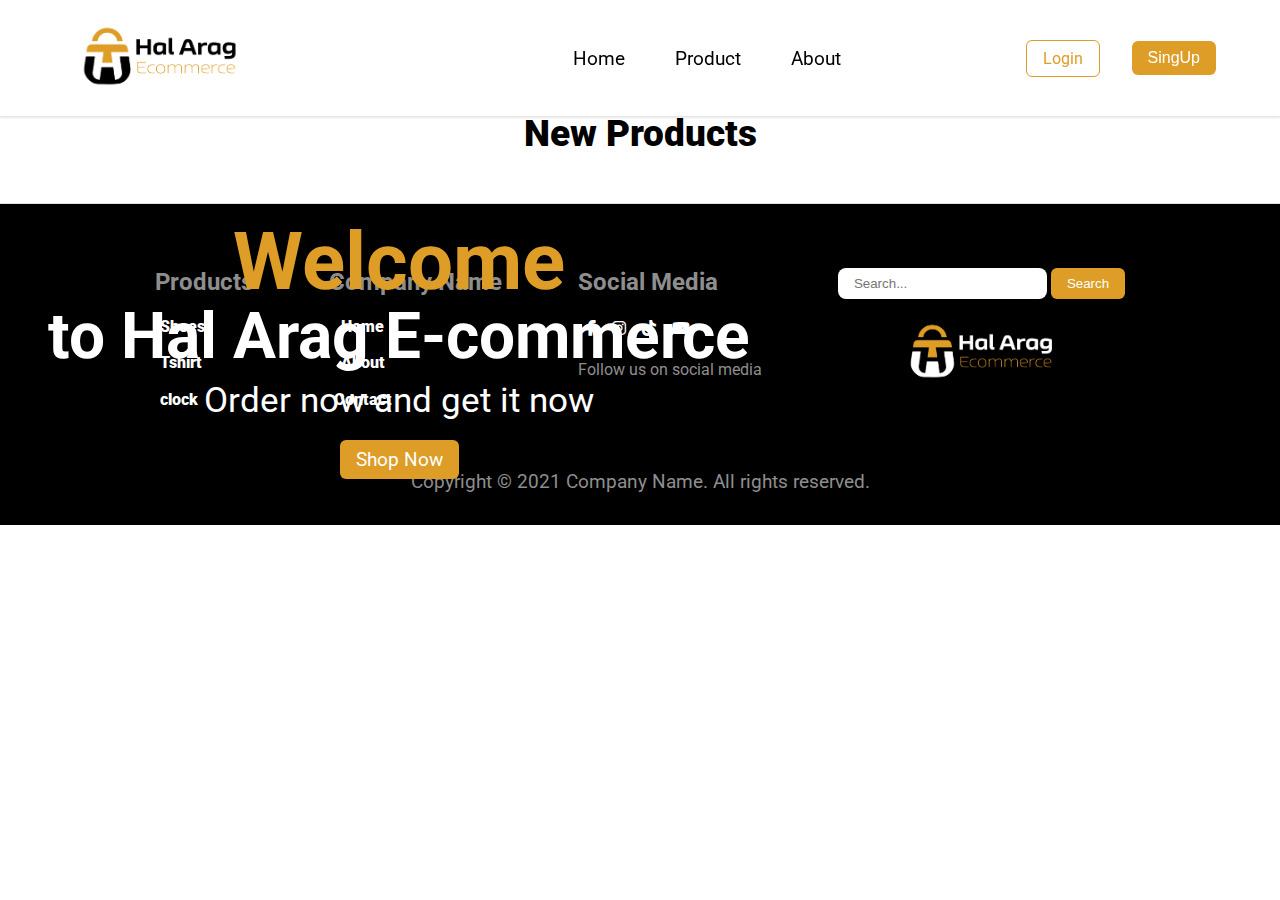
<file: indx.html>
<!DOCTYPE html>
<html lang="en">

<head>
    <meta charset="UTF-8">
    <meta name="viewport" content="width=device-width, initial-scale=1.0">
    <title>Hal Arag E-commerce </title>
    <link rel="stylesheet" href="main.css">
    <link rel="stylesheet" href="/css/footer.css">
    <link rel="stylesheet" href="https://cdnjs.cloudflare.com/ajax/libs/font-awesome/6.6.0/css/all.min.css" />

</head>

<body>
    <header>
        <div class="header">
            <div class="container">
                <nav class="navbar">
                    <a href="#" class="toggle-button">
                        <span class="bar"></span>
                        <span class="bar"></span>
                        <span class="bar"></span>
                    </a>
                    <div class="logo-img">
                        <img src="/image/logo eccomrce hal arag-01.png" alt="">
                    </div>
                    <div class="nav-link">
                        <ul class="links">
                            <li><a href="/indx.html">Home</a></li>
                            <li><a href="/html/product.html">Product</a></li>
                            <li><a href="/html/about.html">About</a></li>
                            <!-- <li><a href="#">cart</a></li> -->
                        </ul>
                    </div>
                    <div class="auth-section" id="authSection">
                        <div class="login">
                            <a href="html/login.html" class="login-btn">Login</a>
                        </div>
                        <button class="sign-in-btn" id="signInBtn">
                           <a href="html/login.html">SingUp</a>
                        </button>
                    </div>
                </nav>
            </div>
        </div>
    </header>
    <section class="hero">
        <!-- <img src="" alt=""> -->
        <div class="header-title">
            <h1> Welcome </h1>
            <h3>to Hal Arag E-commerce</h3>
            <p>Order now and get it now</p>
            <a href="#" class="shop-now-btn">Shop Now</a>
        </div>
    </section>
    <section>
        <div class="container">
            <h1 class="title-cart">New Products</h1>
            <div class="products-grid" id="productsGrid">

                <!-- Products will be inserted here -->

            </div>
        </div>
    </section>
  
    <footer>
        <div class="footer">
            <div class="container footer-grid">
                <div class="footer-products">
                    <h3>Products</h3>
                    <ul>
                        <li><a href="#">Shoes</a></li>
                        <li><a href="#">Tshirt </a></li>
                        <li><a href="#">clock</a></li>
                    </ul>
                </div>
               
                <div class="footer-right">
                    <h3>Company Name</h3>
                    <ul>
                        <li><a href="#">Home</a></li>
                        <li><a href="#">About</a></li>
                        <li><a href="#">Contact</a></li>
                    </ul>
                </div>
                <div class="social-media">
                    <h3>Social Media</h3>
                    <div class="icon-social-media">
                        <i class="fa-brands fa-facebook-f"></i>
                        <i class="fa-brands fa-instagram"></i>
                        <i class="fa-brands fa-tiktok"></i>
                        <i class="fa-brands fa-youtube"></i>
                    </div>
                    <p>Follow us on social media</p>

                </div>
                <div class="footer-middle">
                    <form action="">
                        <input type="text" placeholder="Search...">
                        <button type="submit">Search</button>
                    </form>
                    <img src="image/logo eccomrce hal arag-03.png" alt="">
                </div>
                




            </div>

            <div class="copyright">
                <p>Copyright © 2021 Company Name. All rights reserved.</p>
            </div>
    </footer>

</body>
<script src="script.js"></script>

</html>
</file>
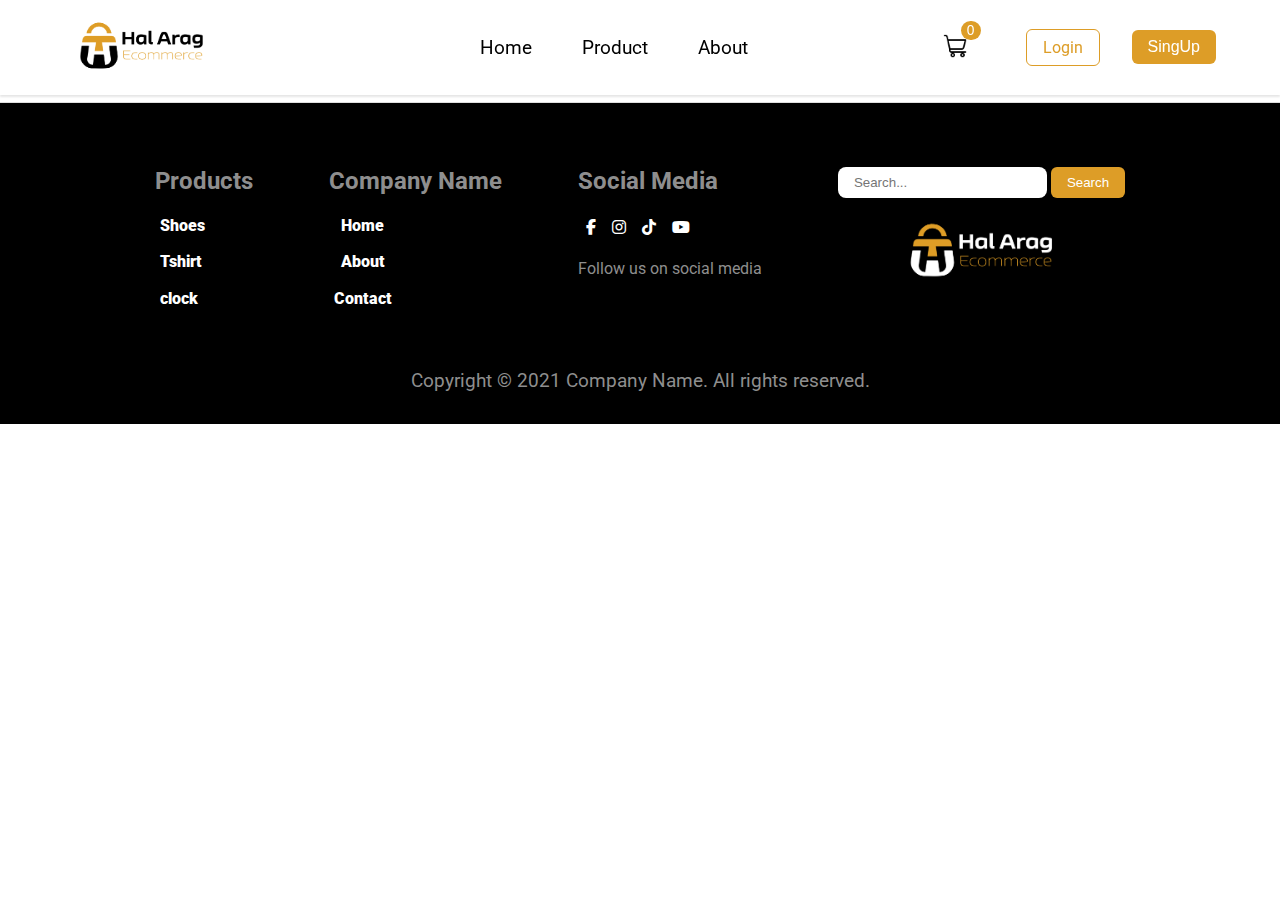
<file: html/cart.html>
<!DOCTYPE html>
<html lang="en">

<head>
    <meta charset="UTF-8">
    <meta name="viewport" content="width=device-width, initial-scale=1.0">
    <title>Hal Arag E-commerce </title>
    <link rel="stylesheet" href="/main.css">
    <link rel="stylesheet" href="/css/footer.css">
    <link rel="stylesheet" href="/css/cart.css">
    <link rel="stylesheet" href="https://cdnjs.cloudflare.com/ajax/libs/font-awesome/6.6.0/css/all.min.css" />

</head>

<body>
    <header>
        <div class="header">
            <div class="container">
                <nav class="navbar">
                    <a href="#" class="toggle-button">
                        <span class="bar"></span>
                        <span class="bar"></span>
                        <span class="bar"></span>
                    </a>
                    <div class="logo-img">
                        <img src="/image/logo eccomrce hal arag-01.png" alt="">
                    </div>
                    <div class="nav-link">
                        <ul class="links">
                            <li><a href="/index.html">Home</a></li>
                            <li><a href="/html/product.html">Product</a></li>
                            <li><a href="/html/about.html">About</a></li>
                            <!-- <li><a href="#">cart</a></li> -->
                        </ul>
                    </div>
                    <button class="cart-btn" id="cartBtn">
                        <a href="/html/cart.html">
                            <img src="/image/shopping-cart (1).png" alt="imag cart">
                            <span class="cart-count" id="cartCount">0</span>
                        </a>     
                    </button>
                    <div class="auth-section" id="authSection">
                        <div class="login">

                            <a href="/html/login.html" class="login-btn">Login</a>
                        </div>
                        <button class="sign-in-btn" id="signInBtn">
                            <a href="html/login.html">SingUp</a>
                        </button>
                    </div>
                </nav>
            </div>
        </div>
    </header>

    <div class="modal container" id="cartModal">
        <div class="modal-content ">
            <h2>Shopping Cart</h2>
            <div id="cartItems" class="cart-items">
                <!-- Cart items will be inserted here -->
            </div>
            <div class="cart-total">
                <span class="Total">Total:</span>
                <span id="cartTotal"> $0.00 </span>
                <button class="checkout-btn" id="checkoutBtn">Proceed to Checkout</button>
            </div>
        </div>
    </div>

    <footer>
        <div class="footer">
            <div class="container footer-grid">
                <div class="footer-products">
                    <h3>Products</h3>
                    <ul>
                        <li><a href="#">Shoes</a></li>
                        <li><a href="#">Tshirt </a></li>
                        <li><a href="#">clock</a></li>
                    </ul>
                </div>

                <div class="footer-right">
                    <h3>Company Name</h3>
                    <ul>
                        <li><a href="#">Home</a></li>
                        <li><a href="#">About</a></li>
                        <li><a href="#">Contact</a></li>
                    </ul>
                </div>
                <div class="social-media">
                    <h3>Social Media</h3>
                    <div class="icon-social-media">
                        <i class="fa-brands fa-facebook-f"></i>
                        <i class="fa-brands fa-instagram"></i>
                        <i class="fa-brands fa-tiktok"></i>
                        <i class="fa-brands fa-youtube"></i>
                    </div>
                    <p>Follow us on social media</p>

                </div>
                <div class="footer-middle">
                    <form action="">
                        <input type="text" placeholder="Search...">
                        <button type="submit">Search</button>
                    </form>
                    <img src="/image/logo eccomrce hal arag-03.png" alt="">
                </div>
            </div>

            <div class="copyright">
                <p>Copyright © 2021 Company Name. All rights reserved.</p>
            </div>
    </footer>

</body>
<!-- <script src="script.js"></script> -->
<script src="/js/cart.js"></script>


</html>
</file>
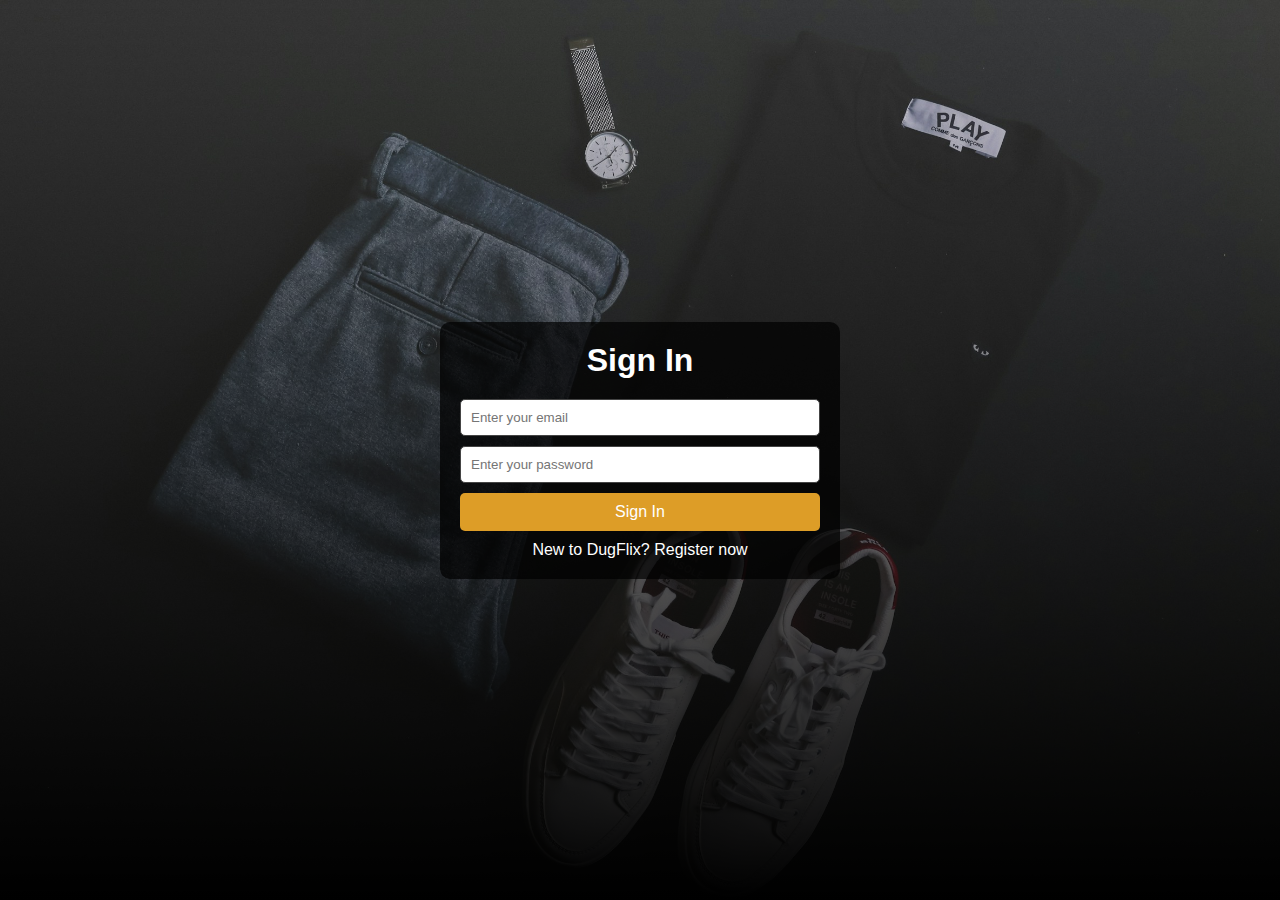
<file: html/login.html>
<!DOCTYPE html>
<html lang="en">

<head>
    <meta charset="UTF-8" />
    <meta name="viewport" content="width=device-width, initial-scale=1.0" />
    <title>Auth - Login & Register</title>
    <link rel="stylesheet" href="/css/login.css" />
</head>

<body>
    <div class="layout">
        <div class="auth-container">
            <h1 id="form-title">Sign In</h1>
            <form id="authForm">
                <input type="text" id="username" placeholder="Enter your username" style="display: none;" />
                <input type="email" id="email" placeholder="Enter your email" required />
                <input type="password" id="password" placeholder="Enter your password" required />
                <input type="password" id="confirmPassword" placeholder="Confirm your password" style="display: none" />
                <button type="submit" id="authButton">Sign In</button>
            </form>
            <p id="authSwitch">
                New to DugFlix? <a href="#" id="switchForm">Register now</a>
            </p>
        </div>
    </div>
    <script src="/js/login.js"></script>
</body>

</html>
</file>
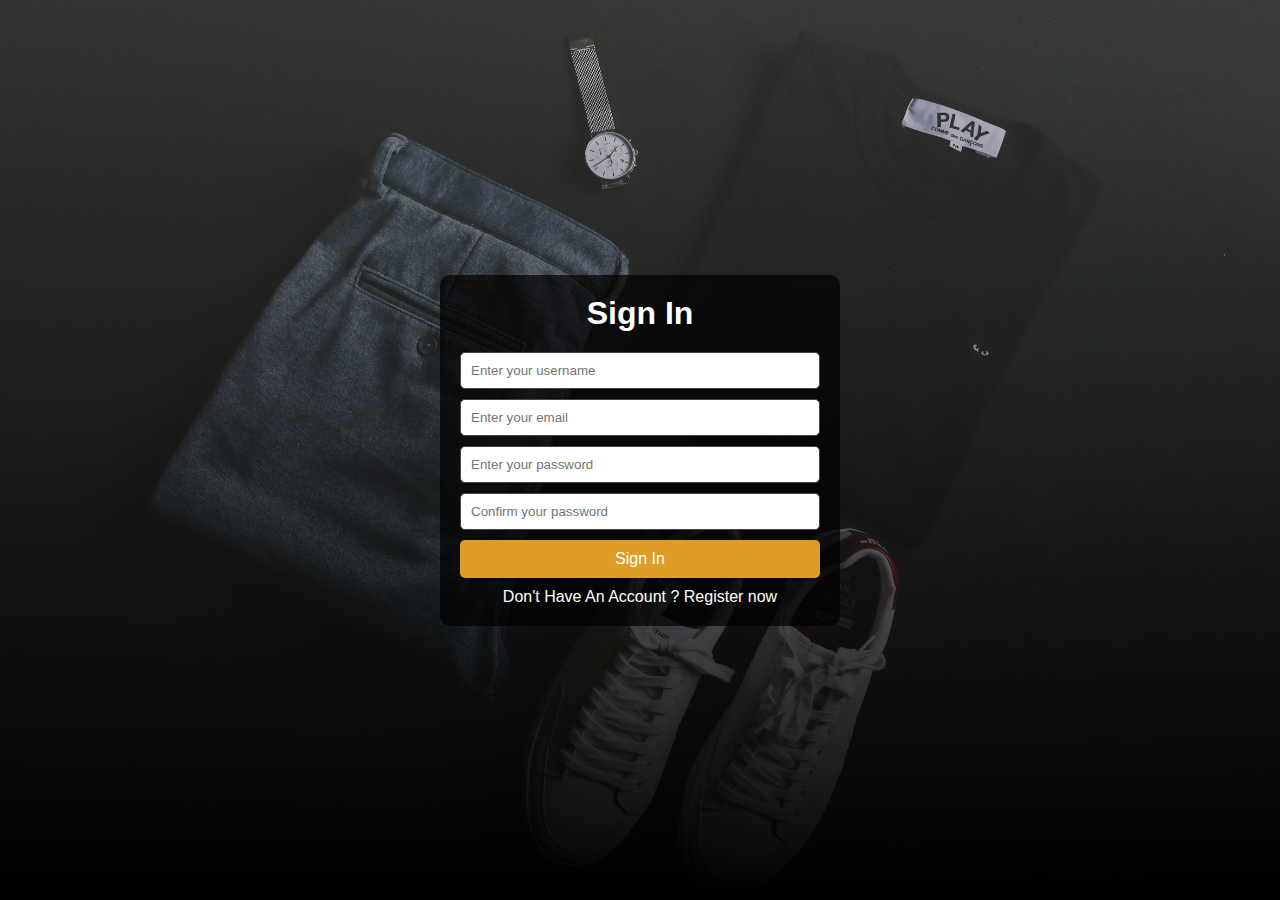
<file: html/register.html>
<!DOCTYPE html>
<html lang="en">

<head>
    <meta charset="UTF-8" />
    <meta name="viewport" content="width=device-width, initial-scale=1.0" />
    <title>Auth - Login & Register</title>
    <link rel="stylesheet" href="/css/login.css" />
</head>

<body>
    <div class="layout">
        <div class="auth-container">
            <h1 id="form-title">Sign In</h1>
            <form id="authForm">
                <input type="text" id="username" placeholder="Enter your username"  />
                <input type="email" id="email" placeholder="Enter your email" required />
                <input type="password" id="password" placeholder="Enter your password" required />
                <input type="password" id="confirmPassword" placeholder="Confirm your password"  />
                <button type="submit" id="authButton">Sign In</button>
            </form>
            <p id="authSwitch">
            Don't Have An Account ?  <a href="#" id="switchForm">Register now</a>
            </p>
        </div>
    </div>
    <script src="/js/register.js"></script>
</body>

</html>
</file>
<file: main.css>
@import url('https://fonts.googleapis.com/css2?family=Eagle+Lake&family=Exo:ital,wght@0,100..900;1,100..900&family=Inter:ital,opsz,wght@0,14..32,100..900;1,14..32,100..900&family=Lateef:wght@200;300;400;500;600;700;800&family=Poppins:ital,wght@0,100;0,200;0,300;0,400;0,500;0,600;0,700;0,800;0,900;1,100;1,200;1,300;1,400;1,500;1,600;1,700;1,800;1,900&family=Prosto+One&family=Protest+Revolution&family=Rakkas&family=Roboto:ital,wght@0,100;0,300;0,400;0,500;0,700;0,900;1,100;1,300;1,400;1,500;1,700;1,900&family=Saira:ital,wght@0,100..900;1,100..900&display=swap');

* {
    margin: 0;
    padding: 0;
    box-sizing: border-box;

}

body {
    background-color:rgb(255, 255, 255);
    font-family: "Roboto", serif;
    color: white;
}

.container {
    width: min(90%, 1200px);
    margin: 0 auto;
}

img{
    max-width: 100%;
    height: auto;
}
.header {
    position: fixed;
    background-color: #ffffff;
    box-shadow: 0px 2px 2px rgba(0, 0, 0, 0.1);
    top: 0;
    z-index: 1;
    
}


.toggle-button {
    position: absolute;
    display: none;
    flex-direction: column;
    top: 15px;
    right: 20px;
    width: 30px;
    height: 21px;
    justify-content: space-between;
}

.toggle-button .bar {
    height: 3px;
    width: 100%;
    background-color: white;
    border-radius: 10px;
}

.navbar {
    display: flex;
    justify-content: center;
    align-items: center;

}

.logo-img img {
    width: 40%;
    height: auto;
}

.nav-link {
    display: flex;
}

.links {
    display: flex;
    padding-right: 10rem;
    list-style: none;
}


.links a {
    padding: 0 25px;
    text-decoration: none;
    color: rgb(0, 0, 0);
    font-size: 1.2rem;
    font-weight: 200px;

}

.links a:hover {
    color: #DD9D27;
    transition: ease-in 1.5s ease-out 2s;
    border-bottom: 1px solid #DD9D27;

}



.user-section {
    display: flex;
    align-items: center;
    gap: 1rem;
}

.user-email {
    color: #DD9D27;
    font-size: 0.875rem;
}

.auth-section {
    display: flex;
    align-items: center;
    gap: 2rem;

}
.login a{
    text-decoration: none;
    color: #DD9D27;
}

.login-btn {
    padding: 0.5rem 1rem;
    background-color: transparent;
    border: 0.5px solid #DD9D27;
    color: white;
    font-size: 1rem;
    border-radius: 0.375rem;
    cursor: pointer;
    transition: background-color 0.2s;

}



.login-btn:hover {
    background-color: #DD9D27;
    color: white;

}

.sign-in-btn {
    padding: 0.5rem 1rem;
    background-color: #DD9D27;
    color: white;
    border: none;
    font-size: 1rem;
    border-radius: 0.375rem;
    cursor: pointer;
    transition: background-color 0.2s;
}

.sign-in-btn a{
    text-decoration: none;
    color: #ffffff;
}





.hero {
    /* position: relative; */
    margin-top: 6rem;
}

.header-image img {
    width: 100%;
    height: auto;

}

.header-title {
    position: absolute;
    font-size: 3rem;
    color: white;
    text-align: center;
    padding-top: 15vh;
    left: 3rem;
    top: 5rem;
    
}

.header-title h1 {
    color: #DD9D27;
    font-size: 5rem;
}

.header-title h3 {
    font-size: 4rem;
    margin-top: -10px;

}

.header-title p {
    font-size: 2.2rem;
    margin-top: 5px;

}

.shop-now-btn {
    font-size: 1.2rem;
    padding: 0.5rem 1rem;
    background-color: #DD9D27;
    color: white;
    border: none;
    border-radius: 0.375rem;
    cursor: pointer;
    transition: background-color 0.2s;

}

.header-title a {
    text-decoration: none;
    color: white;
    outline: none;
}

.shop-now-btn:hover {
    background-color: transparent;
    color: #DD9D27;
    border: 1px solid #DD9D27;
}



.title-cart {
    text-align: center;
    font-size: 2.3rem;
    font-weight: 900;
    color: rgb(0, 0, 0);
    padding: 1rem;
    margin-top: 2rem;
}




.product-card {
    margin-top: 2rem;
    display: flex;
    flex-direction: column;

}

.products-grid {
    display: grid;
    grid-template-columns: repeat(auto-fill, minmax(250px, 1fr));
    gap: 1.5rem;
}

.product-card {
    background: white;
    color: black;
    border-radius: 0.5rem;
    padding: 1rem;
    box-shadow: 2px 0px 2px 2px rgba(0, 0, 0, 0.2);
    transition: transform 0.2s;
}

.product-card:hover {
    transform: translateY(-4px);
}

.product-image {
    width: 100%;
    height: 200px;
    object-fit: contain;
    margin-bottom: 1rem;
}

.product-info h3 {
    font-size: 1rem;
    margin-bottom: 0.5rem;
    display: -webkit-box;
    -webkit-line-clamp: 2;
    -webkit-box-orient: vertical;
    overflow: hidden;
}

.product-price {
    font-size: 1.25rem;
    font-weight: 600;
    color: var(--primary-color);
    margin-bottom: 0.5rem;
}

.add-to-cart-btn {
    width: 100%;
    padding: 0.5rem;
    background-color: #DD9D27;
    color: white;
    border: none;
    border-radius: 0.375rem;
    cursor: pointer;
    transition: background-color 0.2s;
}

.add-to-cart-btn:hover {
    background-color: #9a7023;
}

.about-image {
    background-image: url("image/travel-concept-with-shirt-headphones.jpg");
    background-size: cover;
    background-position: center;
    background-repeat: no-repeat;
    height: 400px;
    margin-top: 2rem;
    border-radius: 1rem;
}







@media (max-width: 768px) {
    
    .navbar {
        flex-direction: column;
        align-items: center;
        justify-content: center;
        
        
       
    }

    .toggle-button {
        display: flex;
        color: #000000;
        top: auto;
        
    }

    .nav-link {
        width: 100%;
        max-height: 0;
        overflow: hidden;
        transition: max-height 0.5s ease-out, opacity 0.5s ease-out;
        opacity: 0;
        display: flex;
        justify-content: center;
        align-items: center;
        margin-left: 8rem;
        font-size: 2rem;
        
        
    }
    .cart-btn {
        display: none;
        flex-direction: column;
        align-items: center;
        justify-content: center;
        margin-bottom: 2rem;
        
    }
    .auth-section{
        display: none;
        flex-direction: row;
        margin-right: 1rem;
        margin-bottom: 2rem;
    }

    .navbar.active .cart-btn {
        display: flex;
        align-items: center;
        justify-content: center;
        margin-right: 1rem;
    }
    .navbar.active .auth-section{
        display: flex;
        align-items: center;
        justify-content: center;
        margin-right: 1rem;
    }

    

    .nav-link ul {
        flex-direction: column;
        justify-content: center;
        align-items: center;
        margin-bottom: 2rem;
        width: 100%;
    }

    .nav-link li {
        text-align: center;
        padding: 10px;
        line-height: 20px;
        font-weight: bold;
    }
    
    .nav-link a {
        padding: 10px;
        line-height: 20px;
    }
    .navbar.active .nav-link{
        max-height: 300px;
        opacity: 1;
        transition: max-height 0.5s ease-in, opacity 0.5s ease-in;
    }
    

    .navbar.active .toggle-button .bar:nth-child(2){
        opacity: 0;
    }
    .navbar.active .toggle-button .bar:nth-child(1){
        transform: translateY(8px) rotate(45deg);
    }
    .navbar.active .toggle-button .bar:nth-child(3){
        transform: translateY(-8px) rotate(-45deg);
    }
    .hero{
        height: 300px;
        background-position: center;
        background-size: cover;
        background-repeat: no-repeat;
       
    }
    .header-title{
        text-align: center;
        padding-top: 5vh;
        margin-right: 20px;
    }
    .header-title h1{
        font-size: 2.5rem;
        margin-bottom: 1rem; 
    }
    .header-title h3{
        font-size: 1.8rem;
       
    }
    .header-title p{
        font-size: 1.5rem;
        
        
    }
    

   
    .cart-item {
        margin-top: 1rem;
    }
    .products-grid {
        grid-template-columns: repeat(1, 1fr);
    }
  

}
</file>
<file: css/footer.css>
.footer{
    background-color: black;
    border-top: 1px solid #dfdfdf;
    color: white;
    padding: 2rem;
    text-align: center;
    bottom: 0;
    left: 0;
    width: 100%;
    margin-top: 2rem;
}


.footer-grid{
    display: flex;
    padding: 2rem;
    gap: 1rem;
    align-items: top cen;
    justify-content: space-around;
}

.footer-products{
    display: flex;
    flex-direction: column;
    gap: 1rem;
}

.footer-products h3{
    font-size: 1.5rem;
    font-weight: 700;
    color: #8e8e8e;
}
.footer-products ul{
    list-style: none;
    padding: 0;
}

.footer-products li{
    font-size: 1rem;
    font-weight: 900;
    padding: 0.3rem;
    color: #8e8e8e;
    margin-bottom: 0.5rem;
    display: flex;
}


.footer-products a{
    color: white;
    text-decoration: none;
    margin-right: 1rem;
    transition: color 0.2s;
}

.footer-products a:hover{
    color: #DD9D27;
}



.footer-middle input{
    padding: 0.5rem 1rem;
    border-radius: 0.5rem;
    border: none;
    outline: none;
    
}

.footer-middle button{
    padding: 0.5rem 1rem;
    background-color: #DD9D27;
    color: white;
    border: none;
    border-radius: 0.375rem;
    cursor: pointer;
    transition: background-color 0.2s;
}

.footer-middle button:hover {
    background-color: #9a7023;
}

.footer-middle img{
    width: 180px;
    height: auto;
}
.footer-right{
    display: flex;
    flex-direction: column;
    align-items:start;
    gap: 1rem;
}
.footer-right h3{
    font-size: 1.5rem;
    color: #8e8e8e;

}

.footer-right ul{
    list-style-type: none;
    padding: 0;
    margin: 0;

}

.footer-right ul li{
    margin-bottom: 0.5rem;
    transition: color 0.2s;
    padding: 0.3rem;
    font-size: 1rem;
    font-weight: 900;
}
.footer-right a{
    color: white;
    text-decoration: none;
    margin-right: 1rem;
    transition: color 0.2s;
}

.footer-right a:hover {
    color: #DD9D27;
}

.social-media{
    display: flex;
    flex-direction: column;
    align-items: start;
    gap: 1rem;

}

.social-media h3{
    font-size: 1.5rem;
    color: #8e8e8e;
  
}

.social-media p{
    color: #8e8e8e;
    font-size: 1rem;
  
}

.icon-social-media{
    display: flex;
    /* gap: 0.5rem; */
    align-items: center;
    justify-content: center;
}


.icon-social-media i{
    color: white;
    transition: background-color 0.2s;
    cursor: pointer;
    padding: 0.5rem;   
}

.icon-social-media i:hover {
    background-color: #DD9D27;
    color: white;
    transform: scale(1.2);
    transform: translateY(-2px);
    box-shadow: 2px 2px rgba(0, 0, 0, 0.2);
    border-radius: 50%;
    transition: color 0.2s;


}


.copyright{
    text-align: center;
    margin-top: 1rem;
    font-size: 1.2rem;
    color: #8e8e8e;
}

@media (max-width: 768px){
    .footer-grid{
        width: 100%;
        display: flex;
        flex-direction: column;
        align-items: start;
        justify-content: center;
        gap: 1rem;
    }
    .footer-middle form{
        width: 100%;
        display: flex;
        flex-direction: row;
        align-items: start;
        justify-content: center;
        
    }

    
}
</file>
<file: css/cart.css>
.cart-btn {
    position: relative;
    padding: 0.5rem;
    background: none;
    border: none;
    color: #DD9D27;
    cursor: pointer;
    margin-right: 3rem;
}

.cart-btn img {
    color: #DD9D27;
    width: 85%;


}
.modal-content h2{
    color: #DD9D27;
    margin-left: 4rem;
    margin-top: 2rem;
    font-size: 2rem;

    
}
.cart-count {
    position: absolute;
    top: -5px;
    right: -3px;
    background-color: #DD9D27;
    color: white;
    font-size: 0.86rem;
    padding: 0.125rem 0.375rem;
    border-radius: 9999px;
}
.modal{
    position: relative;
    /* background-color: #DD9D27; */
    /* height: 90vh; */
}

.cart-item {
    margin: 1.5rem 0;
    display: flex;
    flex-direction: row;
    border: none;
    width: 50%;
    margin-left: 80px;
    border-top: 2px solid #e5e7eb;
    overflow-x: hidden;

}

.cart-item img {
    width: 15%;
    margin-right: 2rem;

}

.cart-item-details {
    display: flex;
    flex-direction: column;
}


.cart-item-details h4 {
    font-size: 0.875rem;
    margin-bottom: 0.25rem;
    width: 20%;
    white-space: nowrap;
    overflow: hidden;
    text-overflow: ellipsis;


}


.cart-item-actions {
    display: flex;
    align-items: center;
    gap: 0.5rem;
}

.quantity-btn {
    padding: 0.25rem 0.5rem;
    border: 1px solid #e5e7eb;
    border-radius: 0.25rem;
    cursor: pointer;
}

.cart-total {
    display: none;
    position: absolute;
    width: 30%;
    height: 300px;
    top: 0;
    right: 0;
    /* display: flex; */
    flex-direction: column;
    color: black;
    align-items: start;
    font-weight: 600;
    margin-top: 1rem;
    padding-top: 1rem;
}
.Total{
    font-size: 1rem;
    margin-bottom: 0.7rem;
    color: rgb(95, 92, 92);
}
#cartTotal{
    font-size: 2rem;  
}
.checkout-btn {
    width: 80%;
    padding: 0.75rem;
    font-size: 1rem;
    background-color: #DD9D27;
    color: white;
    border: none;
    border-radius: 0.375rem;
    margin-top: 1rem;
    cursor: pointer;
    justify-content: center;
    align-items: center;
    transition: background-color 0.2s;
}

.checkout-btn:hover {
    background-color: #ef9e27;
}
</file>
<file: css/login.css>
* {
  margin: 0;
  padding: 0;
  font-family: Arial, sans-serif;
  box-sizing: border-box;
}


body {
  background-image: url("/image/46df8876863eef00b5f94138fd807552.jpg");
  background-repeat: no-repeat;
  background-size: cover;
  background-position: top;

 
}

.layout {
 top: 0;
  left: 0;
  bottom: 0;
  right: 0;
  background: linear-gradient(to bottom, transparent, black);
  display: flex;
  justify-content: center;
  align-items: center;
  height: 100vh;
  padding: 0 10px;
}


.auth-container {
  background-color: rgba(0, 0, 0, 0.70);
  padding: 20px;
  border-radius: 10px;
  max-width: 400px;
  width: 100%;
  color: white;
}

.auth-container h1 {
  text-align: center;
  margin-bottom: 20px;
}

.auth-container input {
  width: 100%;
  display: block;
  padding: 10px;
  margin: 10px 0;
  /* background: #333; */
  border: 1px solid #444;
  color: white;
  border-radius: 5px;
  outline: none;

}

input:hover {
  outline: 1px solid rgb(158, 158, 158);
}

.auth-container button {
  width: 100%;
  padding: 10px;
  background-color: #DD9D27;
  border: none;
  color: white;
  cursor: pointer;
  font-size: 16px;
  border-radius: 5px;
}

.auth-container p {
  text-align: center;
  margin-top: 10px;
}

.auth-container a {
  color: white;
  text-decoration: none;
}

.auth-container a:hover {
  text-decoration: underline;
}
</file>
